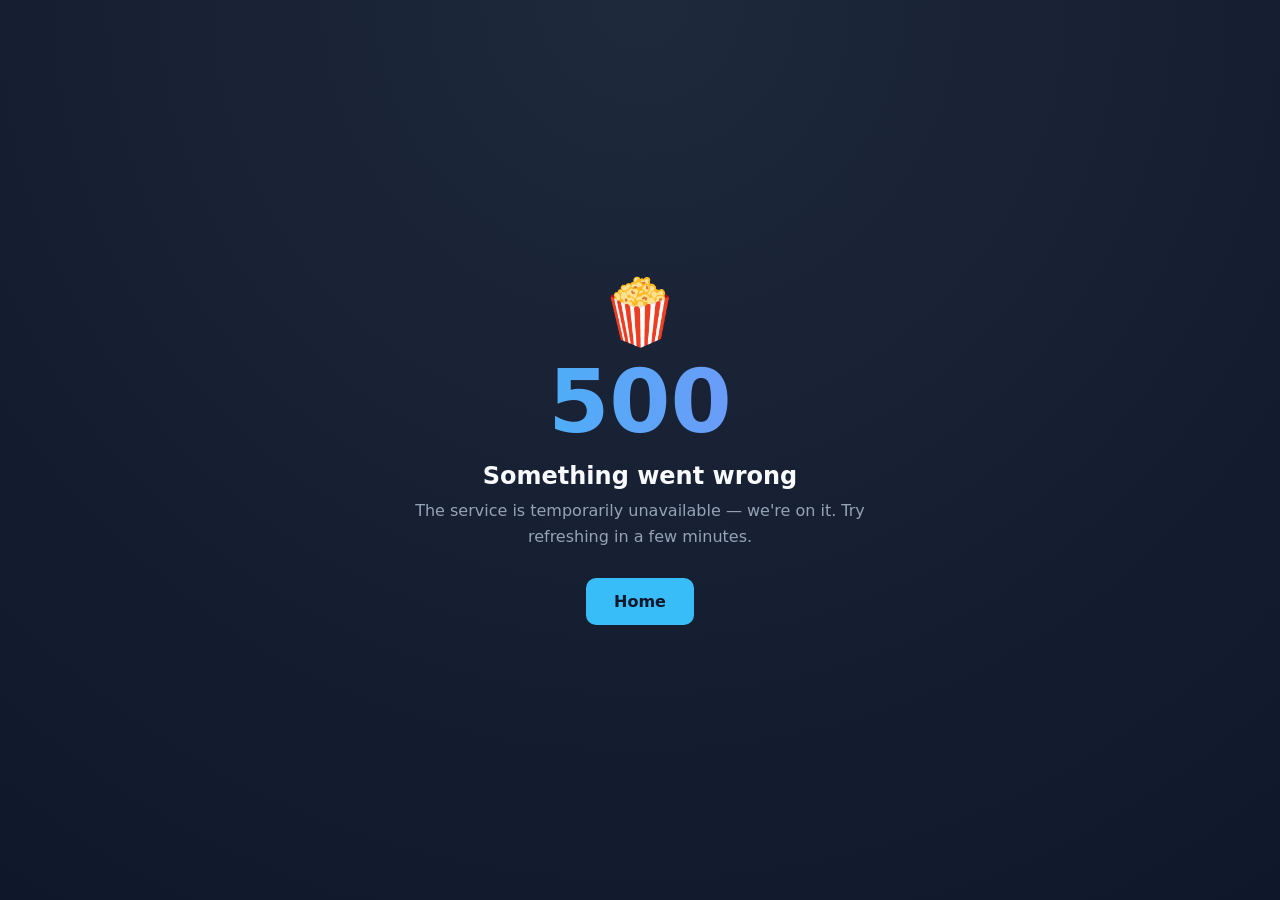
<file: frontend/50x.html>
<!DOCTYPE html>
<html lang="en">
<head>
    <meta charset="UTF-8" />
    <meta name="viewport" content="width=device-width, initial-scale=1.0" />
    <title>Something went wrong | CinemaX</title>
    <style>
        * { box-sizing: border-box; margin: 0; padding: 0; }
        body {
            min-height: 100vh;
            display: flex;
            align-items: center;
            justify-content: center;
            font-family: 'Inter', system-ui, sans-serif;
            color: #f8fafc;
            background: radial-gradient(circle at top, #1e293b 0%, #0f172a 100%);
            text-align: center;
            padding: 24px;
        }
        .card { max-width: 480px; }
        .emoji { font-size: 64px; margin-bottom: 8px; }
        .code {
            font-size: 88px;
            font-weight: 800;
            line-height: 1;
            background: linear-gradient(90deg, #38bdf8, #818cf8);
            -webkit-background-clip: text;
            background-clip: text;
            -webkit-text-fill-color: transparent;
        }
        h1 { font-size: 24px; margin: 16px 0 8px; }
        p { color: #94a3b8; line-height: 1.6; margin-bottom: 28px; }
        .btn {
            display: inline-block;
            padding: 14px 28px;
            border-radius: 10px;
            background: #38bdf8;
            color: #0f172a;
            font-weight: 700;
            text-decoration: none;
            transition: 0.2s;
        }
        .btn:hover { background: #0284c7; box-shadow: 0 0 24px rgba(56,189,248,0.4); }
    </style>
</head>
<body>
    <div class="card">
        <div class="emoji">🍿</div>
        <div class="code">500</div>
        <h1>Something went wrong</h1>
        <p>The service is temporarily unavailable — we're on it.
           Try refreshing in a few minutes.</p>
        <a class="btn" href="/pages/home/index.html">Home</a>
    </div>
</body>
</html>
</file>
